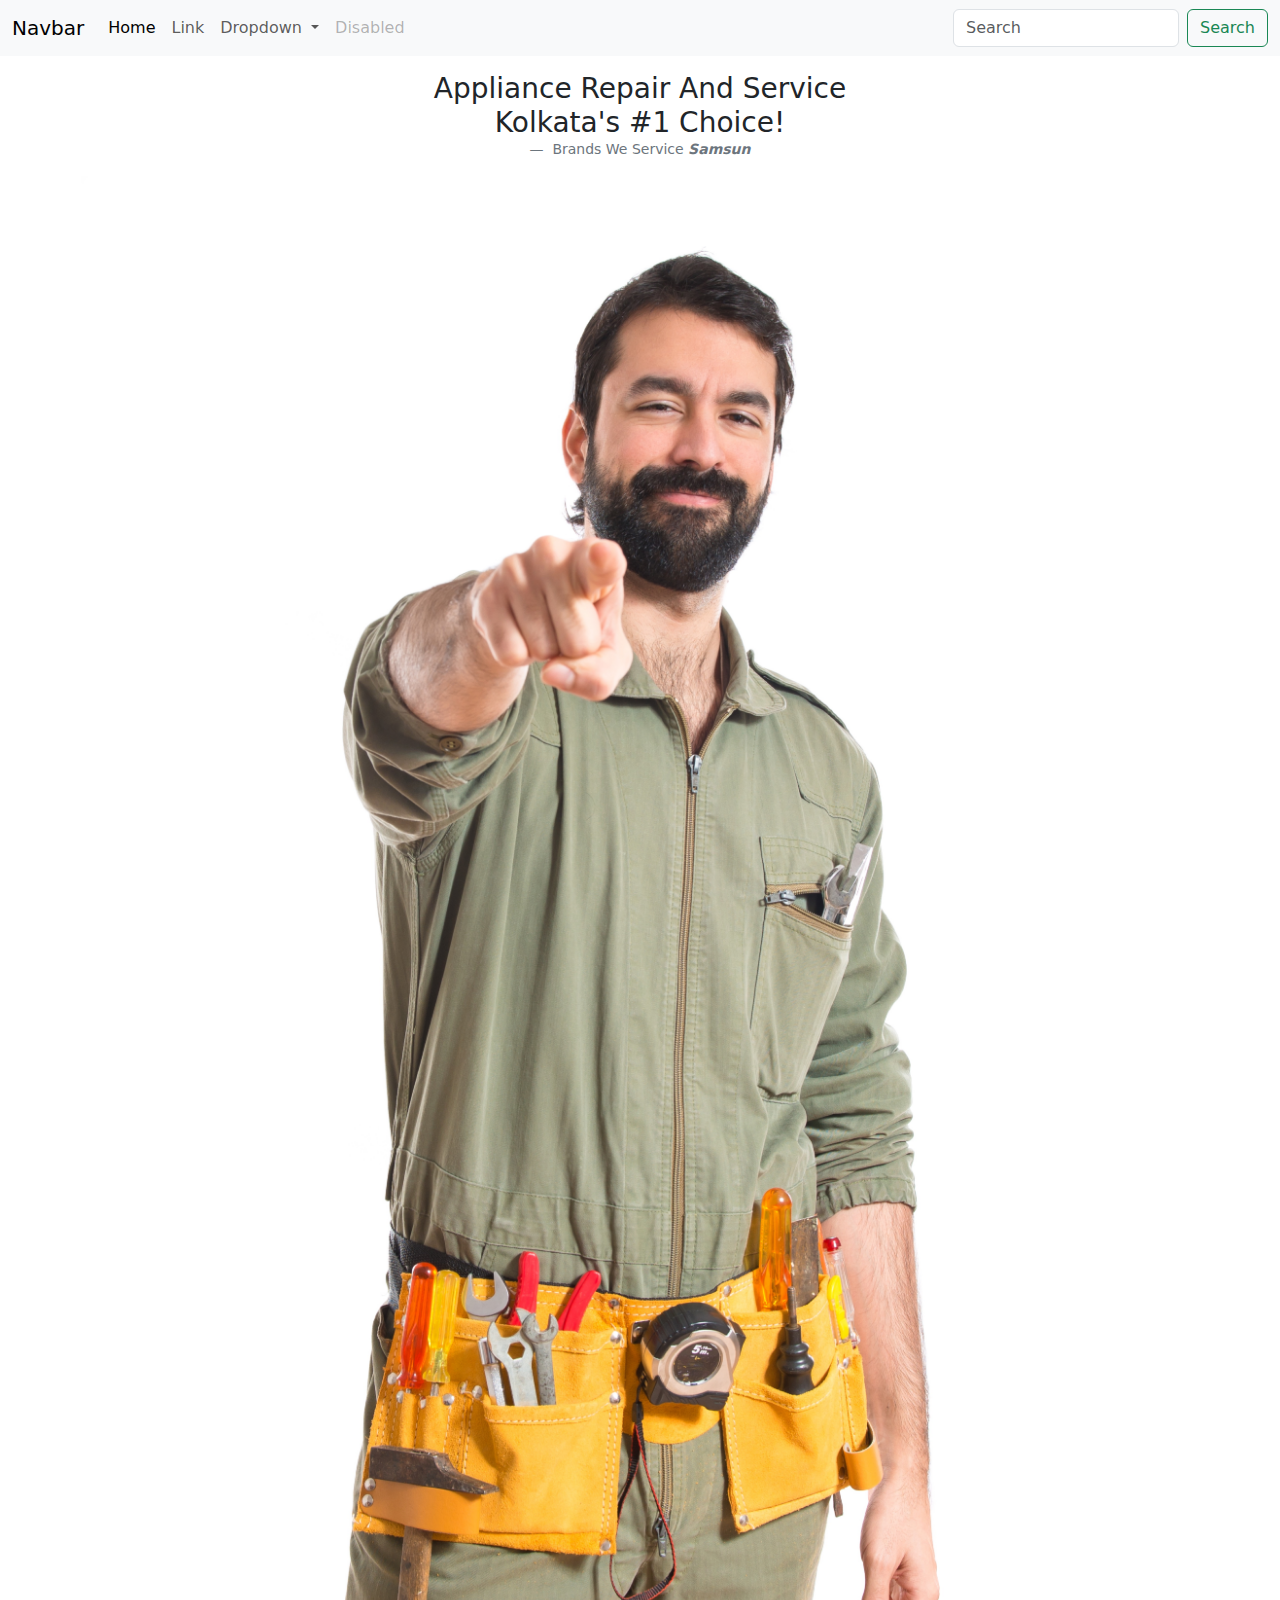
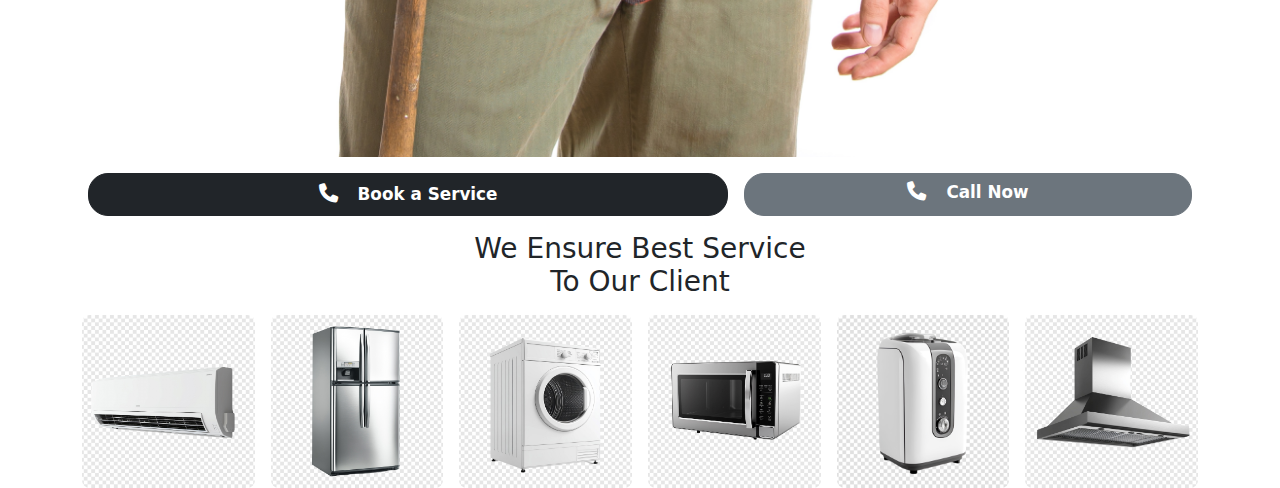
<file: index.html>
<!doctype html>
<html lang="en">
  <head>
    <meta charset="utf-8">
    <meta name="viewport" content="width=device-width, initial-scale=1">
    <title>Appliance Star</title>
    <link rel="stylesheet" href="https://cdnjs.cloudflare.com/ajax/libs/font-awesome/6.5.1/css/all.min.css">

    <link href="https://cdn.jsdelivr.net/npm/bootstrap@5.3.3/dist/css/bootstrap.min.css" rel="stylesheet" integrity="sha384-QWTKZyjpPEjISv5WaRU9OFeRpok6YctnYmDr5pNlyT2bRjXh0JMhjY6hW+ALEwIH" crossorigin="anonymous">
    <link rel="stylesheet" href="css\style.css">
  </head>
  <body>
    <nav class="navbar navbar-expand-lg bg-body-tertiary">
        <div class="container-fluid">
          <a class="navbar-brand" href="#">Navbar</a>
          <button class="navbar-toggler" type="button" data-bs-toggle="collapse" data-bs-target="#navbarSupportedContent" aria-controls="navbarSupportedContent" aria-expanded="false" aria-label="Toggle navigation">
            <span class="navbar-toggler-icon"></span>
          </button>
          <div class="collapse navbar-collapse" id="navbarSupportedContent">
            <ul class="navbar-nav me-auto mb-2 mb-lg-0">
              <li class="nav-item">
                <a class="nav-link active" aria-current="page" href="#">Home</a>
              </li>
              <li class="nav-item">
                <a class="nav-link" href="#">Link</a>
              </li>
              <li class="nav-item dropdown">
                <a class="nav-link dropdown-toggle" href="#" role="button" data-bs-toggle="dropdown" aria-expanded="false">
                  Dropdown
                </a>
                <ul class="dropdown-menu">
                  <li><a class="dropdown-item" href="#">Action</a></li>
                  <li><a class="dropdown-item" href="#">Another action</a></li>
                  <li><hr class="dropdown-divider"></li>
                  <li><a class="dropdown-item" href="#">Something else here</a></li>
                </ul>
              </li>
              <li class="nav-item">
                <a class="nav-link disabled" aria-disabled="true">Disabled</a>
              </li>
            </ul>
            <form class="d-flex" role="search">
              <input class="form-control me-2" type="search" placeholder="Search" aria-label="Search">
              <button class="btn btn-outline-success" type="submit">Search</button>
            </form>
          </div>
        </div>
      </nav>
      <figure class="text-center mt-3">
        <blockquote class="blockquote">
            <h3 class="title-effect">Appliance Repair And Service <br> Kolkata's #1 Choice!</h3>
            <!-- <h3 class="title-effect">Kolkata's #1 Choice!</h3> -->
        </blockquote>
        <figcaption class="blockquote-footer">
            Brands We Service <cite id="brand-name" class="glow-text"></cite>
        </figcaption>
    </figure>
    <!-- Top Image -->
    <div class="image-container-top">
      <img src="img\mechanic-pointing-front.jpg" alt="Example Image">
  </div>
      
       <!-- Button trigger modal -->
      
       <div class="d-flex justify-content-center gap-3 my-3">
       
        <button type="button" class="btn btn-dark custom-btn1 btn1-sm px-3" data-bs-toggle="modal" data-bs-target="#exampleModal">
          <i class="fa-solid fa-phone"></i>&nbsp; &nbsp;<small>Book a Service</small>
        </button>
        <a href="tel:+8272962757" class="btn btn-secondary custom-btn2 btn-sm px-3">
          <i class="fa-solid fa-phone"></i>&nbsp; &nbsp;<small>Call Now</small>
        </a>
    </div>

    <figure class="text-center mt-3">
      <blockquote class="blockquote">
          <h3 class="title-effect">We Ensure Best Service<br> To Our Client</h3>
          <!-- <h3 class="title-effect">Kolkata's #1 Choice!</h3> -->
      </blockquote>
      
  </figure>

    <!-- <div class="container my-4 mx-auto"> -->
      <div class="container mt-3">
        <div class="row g-3 gy-3">
            <!-- Column 1 -->
            <div class="col-4 col-lg-2">
                <a href="page1.html" class="d-block">
                    <div class="img-container">
                        <img src="img/ac.jpg" alt="AC" class="img-fluid hover-effect">
                    </div>
                </a>
            </div>
            <!-- Column 2 -->
            <div class="col-4 col-lg-2">
                <a href="page2.html" class="d-block">
                    <div class="img-container">
                        <img src="img/refrigerator.jpg" alt="Refrigerator" class="img-fluid hover-effect">
                    </div>
                </a>
            </div>
            <!-- Column 3 -->
            <div class="col-4 col-lg-2">
                <a href="page3.html" class="d-block">
                    <div class="img-container">
                        <img src="img/washingmachine.jpg" alt="Washing Machine" class="img-fluid hover-effect">
                    </div>
                </a>
            </div>
            <!-- Column 4 -->
            <div class="col-4 col-lg-2">
                <a href="page4.html" class="d-block">
                    <div class="img-container">
                        <img src="img/microwave.jpg" alt="Microwave" class="img-fluid hover-effect">
                    </div>
                </a>
            </div>
            <!-- Column 5 -->
            <div class="col-4 col-lg-2">
                <a href="page5.html" class="d-block">
                    <div class="img-container">
                        <img src="img/geyser.jpg" alt="Geyser" class="img-fluid hover-effect">
                    </div>
                </a>
            </div>
            <!-- Column 6 -->
            <div class="col-4 col-lg-2">
                <a href="page6.html" class="d-block">
                    <div class="img-container">
                        <img src="img/chimney.jpg" alt="Chimney" class="img-fluid hover-effect">
                    </div>
                </a>
            </div>
        </div>
    </div>

     
   


<!-- Modal -->
<div class="modal fade" id="exampleModal" tabindex="-1" aria-labelledby="exampleModalLabel" aria-hidden="true">
  <div class="modal-dialog  modal-dialog-centered">
    <div class="modal-content">
      <div class="modal-header">
        <h1 class="modal-title fs-5" id="exampleModalLabel">Modal title</h1>
        <button type="button" class="btn-close" data-bs-dismiss="modal" aria-label="Close"></button>
      </div>
      <div class="modal-body">
        <div class="container">
          <!-- <h2 align="center">Service Request Form</h2> -->
          <form>
            <!-- Full Name -->
            <div class="mb-3">
              <label for="fullName" class="form-label">Full Name</label>
              <input type="text" class="form-control" id="fullName" placeholder="Enter your full name" required>
            </div>
            
            <!-- Mobile No -->
            <div class="mb-3">
              <label for="mobileNo" class="form-label">Mobile No</label>
              <input type="tel" class="form-control" id="mobileNo" placeholder="Enter your mobile number" required>
            </div>
      
            <!-- Address -->
            <!-- <div class="mb-3">
              <label for="address" class="form-label">Address</label>
              <textarea class="form-control" id="address" rows="3" placeholder="Enter your address" required></textarea>
            </div> -->
      
            <!-- Select Appliance -->
            <div class="mb-3">
              <label for="appliance" class="form-label">Select Appliance</label>
              <select class="form-select" id="appliance" required>
                <option value="" disabled selected>Select an appliance</option>
                <option value="Washing Machine">Washing Machine</option>
                <option value="Refrigerator">Refrigerator</option>
                <option value="Air Conditioner">Air Conditioner</option>
                <option value="Microwave">Microwave</option>
                <option value="Dishwasher">Dishwasher</option>
              </select>
            </div>
      
            <!-- Select Brand Of Appliance -->
            <div class="mb-3">
              <label for="brand" class="form-label">Select Brand Of Appliance</label>
              <select class="form-select" id="brand" required>
                <option value="" disabled selected>Select brand</option>
                <option value="Samsung">Samsung</option>
                <option value="LG">LG</option>
                <option value="Whirlpool">Whirlpool</option>
                <option value="Bosch">Bosch</option>
                <option value="Sony">Sony</option>
              </select>
            </div>
      
            <!-- Describe Problem Of Appliance -->

            <div class="mb-3 mx-auto">
              <div class="d-flex justify-content-center">
                  <div class="form-check form-check-inline">
                      <input class="form-check-input" type="checkbox" id="serviceCheckbox" name="service">
                      <label class="form-check-label" for="serviceCheckbox">Service</label>
                  </div>
                  <div class="form-check form-check-inline">
                      <input class="form-check-input" type="checkbox" id="repairCheckbox" name="repair">
                      <label class="form-check-label" for="repairCheckbox">Repair</label>
                  </div>
                  <div class="form-check form-check-inline">
                      <input class="form-check-input" type="checkbox" id="installCheckbox" name="install">
                      <label class="form-check-label" for="installCheckbox">Install/Uninstall</label>
                  </div>
              </div>
          </div>
            <!-- <div class="mb-3">
              <label for="problem" class="form-label">Describe Problem Of Appliance</label>
              <textarea class="form-control" id="problem" rows="4" placeholder="Describe the problem you're facing with the appliance" required></textarea>
            </div> -->
      
            <!-- Submit Button -->
             <div class="d-flex justify-content-end"> <button type="submit" class="btn btn-primary">Submit</button></div>
           
          </form>
        </div>
      </div>
      <!-- <div class="modal-footer">
        <button type="button" class="btn btn-secondary" data-bs-dismiss="modal">Close</button>
        <button type="button" class="btn btn-primary">Save changes</button>
      </div> -->
    </div>
  </div>
</div>

   
    <script src="js\script.js"></script>
    <script src="https://cdn.jsdelivr.net/npm/bootstrap@5.3.3/dist/js/bootstrap.bundle.min.js" integrity="sha384-YvpcrYf0tY3lHB60NNkmXc5s9fDVZLESaAA55NDzOxhy9GkcIdslK1eN7N6jIeHz" crossorigin="anonymous"></script>

  </body>
</html>
</file>
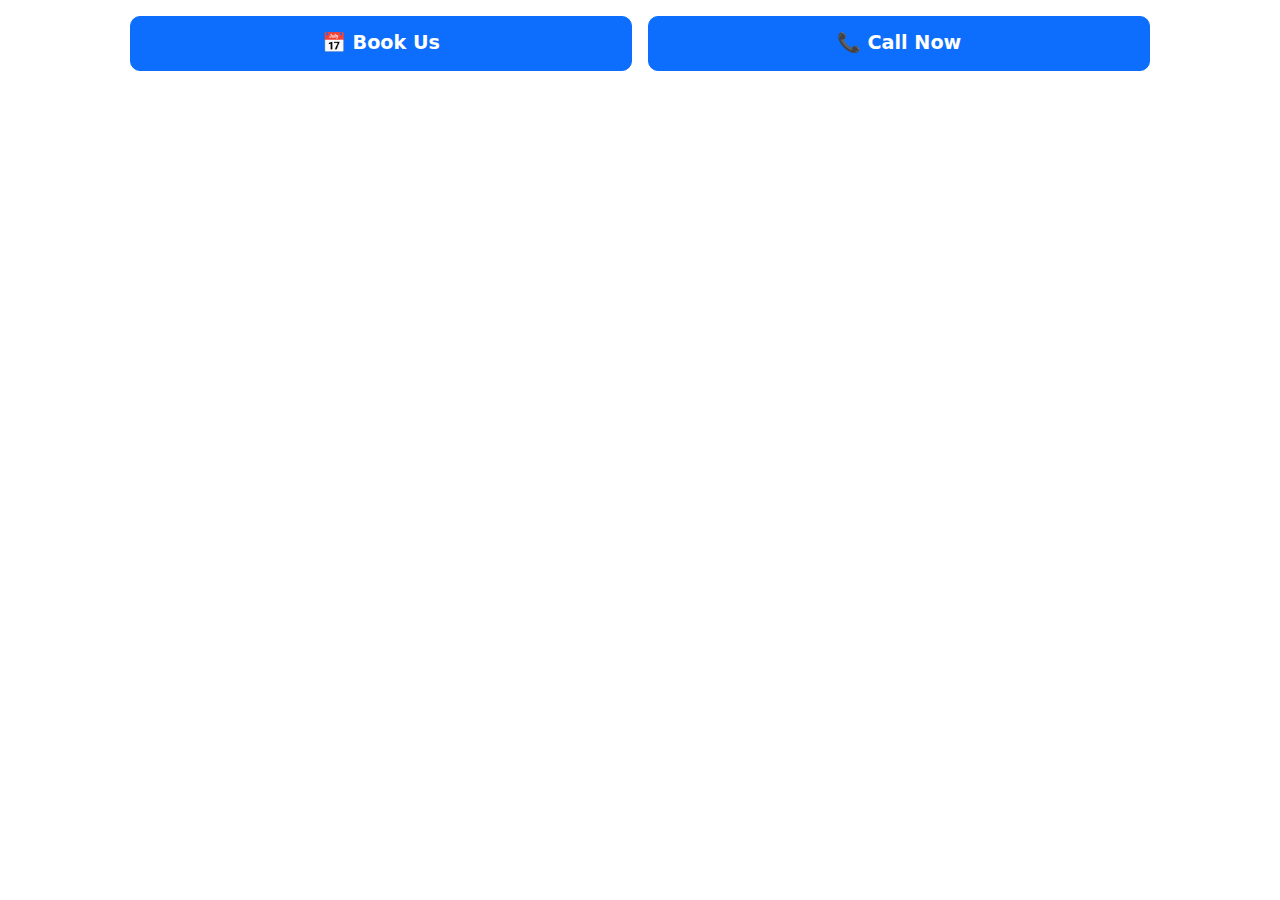
<file: test.html>
<!DOCTYPE html>
<html lang="en">
<head>
    <meta charset="UTF-8">
    <meta name="viewport" content="width=device-width, initial-scale=1">
    <title>Styled Buttons</title>
    <link href="https://cdn.jsdelivr.net/npm/bootstrap@5.3.3/dist/css/bootstrap.min.css" rel="stylesheet">
    <style>
        .custom-btn {
            width: 45%; /* Set buttons to 45% width */
            font-size: 1.2rem; /* Bigger font size */
            padding: 12px; /* Add padding */
            border-radius: 10px; /* Rounded corners */
            font-weight: bold; /* Bold text */
            transition: all 0.3s ease-in-out; /* Smooth hover effect */
        }

        .custom-btn:hover {
            background-color: #0056b3 !important; /* Darker blue on hover */
            transform: scale(1.05); /* Slight zoom on hover */
        }

        
    </style>
</head>
<body>

<div class="container">
    <div class="d-flex justify-content-center gap-3 my-3">
        <button type="button" class="btn btn-primary custom-btn" data-bs-toggle="modal" data-bs-target="#exampleModal">
            📅 Book Us
        </button>
        <a href="tel:+1234567890" class="btn btn-primary custom-btn">
            📞 Call Now
        </a>
    </div>
</div>

<script src="https://cdn.jsdelivr.net/npm/bootstrap@5.3.3/dist/js/bootstrap.bundle.min.js"></script>
</body>
</html>
</file>
